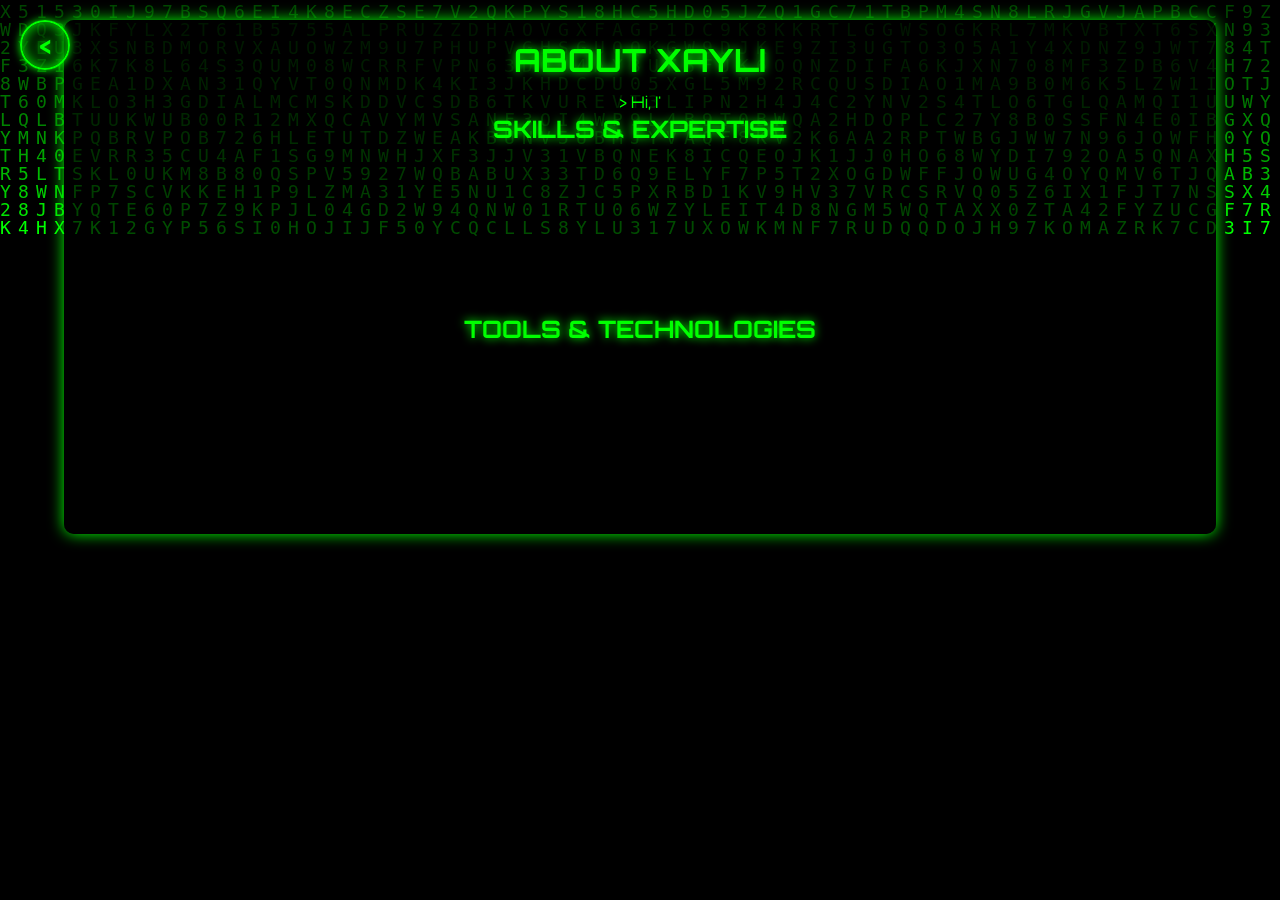
<file: About/index.html>
<!doctype html>
<html lang="en">
<head>
    <meta charset="UTF-8">
    <meta name="viewport" content="width=device-width, initial-scale=1.0">
    <title>About XAYLI</title>
    <link rel="stylesheet" href="about.css">
</head>
<body>
    <a href="../index.html" class="back-button">&lt;</a>
    <canvas id="matrixCanvas"></canvas>
    <div class="content">
        <h1 class="glow">ABOUT XAYLI</h1>
        <p class="intro typing-animation"> &gt; Hi, I'm XAYLI — a Front-End Developer passionate about crafting futuristic and immersive web experiences.</p>

        <h2 class="glow">Skills & Expertise</h2>
        <ul class="skills fade-in">
            <li>&gt; <strong>Front-End Development</strong><br> → HTML, CSS, JavaScript</li>
            <li>&gt; <strong>UI/UX Design</strong><br> → Figma, Adobe XD, Tailwind CSS</li>
            <li>&gt; <strong>Dynamic Animations & Effects</strong><br> → Motion-driven UI, GSAP</li>
            <li>&gt; <strong>Portfolio Specialist</strong><br> → Building sleek and interactive portfolios</li>
        </ul>

        <h2 class="glow">Tools & Technologies</h2>
        <p class="tools fade-in">
            <strong>OS:</strong> <br> Kali Linux / Windows <br>
            <strong>Editor:</strong> <br> VS Code / Vim <br>
            <strong>Frameworks & Libraries:</strong> <br> Next.js, Three.js, GSAP <br>
            <strong>Interests:</strong> <br> Cybersecurity & Web Development
        </p>
    </div>
    <script src="about.js"></script>
</body>
</html>
</file>
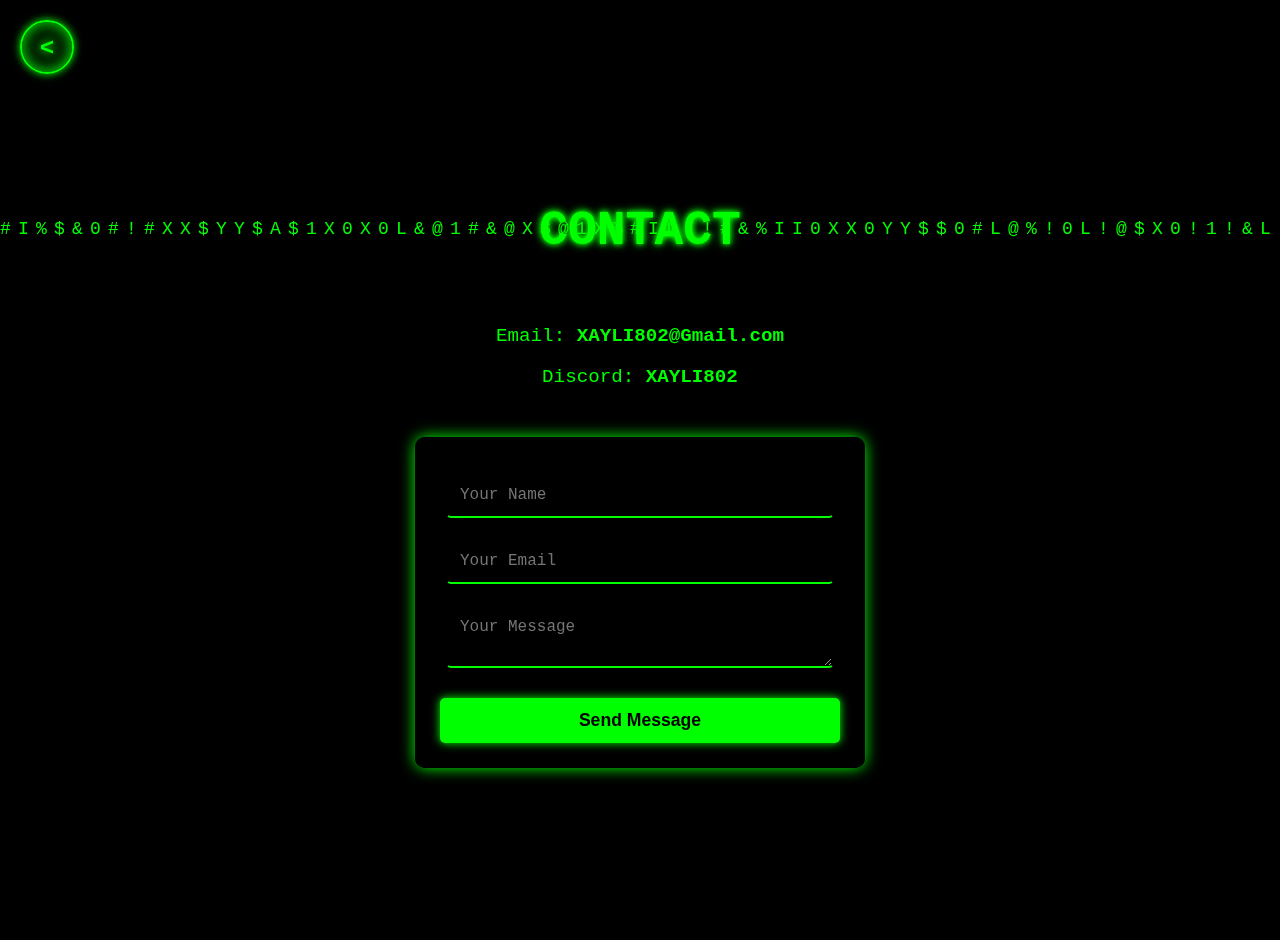
<file: Contact/index.html>
<!doctype html>
<html lang="en"> 
 <head> 
  <meta charset="UTF-8"> 
  <meta name="viewport" content="width=device-width, initial-scale=1.0"> 
  <title>Contact</title> 
  <link rel="stylesheet" href="contact.css"> 
 </head> 
 <body> 
<a href="../index.html" class="back-button">&lt;</a>
  <canvas id="matrixCanvas"></canvas> 
  <h1 id="glitch-contact">CONTACT</h1> 
  <div class="contact-info"> 
   <p>Email: <span class="highlight">XAYLI802@Gmail.com</span></p> 
   <p>Discord: <span class="highlight">XAYLI802</span></p> 
  </div> <!-- Fixed Contact Form --> 
  <div class="contact-form"> 
   <form id="contactForm"> 
    <input type="text" id="name" placeholder="Your Name" required> 
    <input type="email" id="email" placeholder="Your Email" required> <textarea id="message" placeholder="Your Message" required></textarea> <button type="submit">Send Message</button> 
   </form> 
  </div> 
  <script src="contact.js"></script> 
 </body>
</html>
</file>
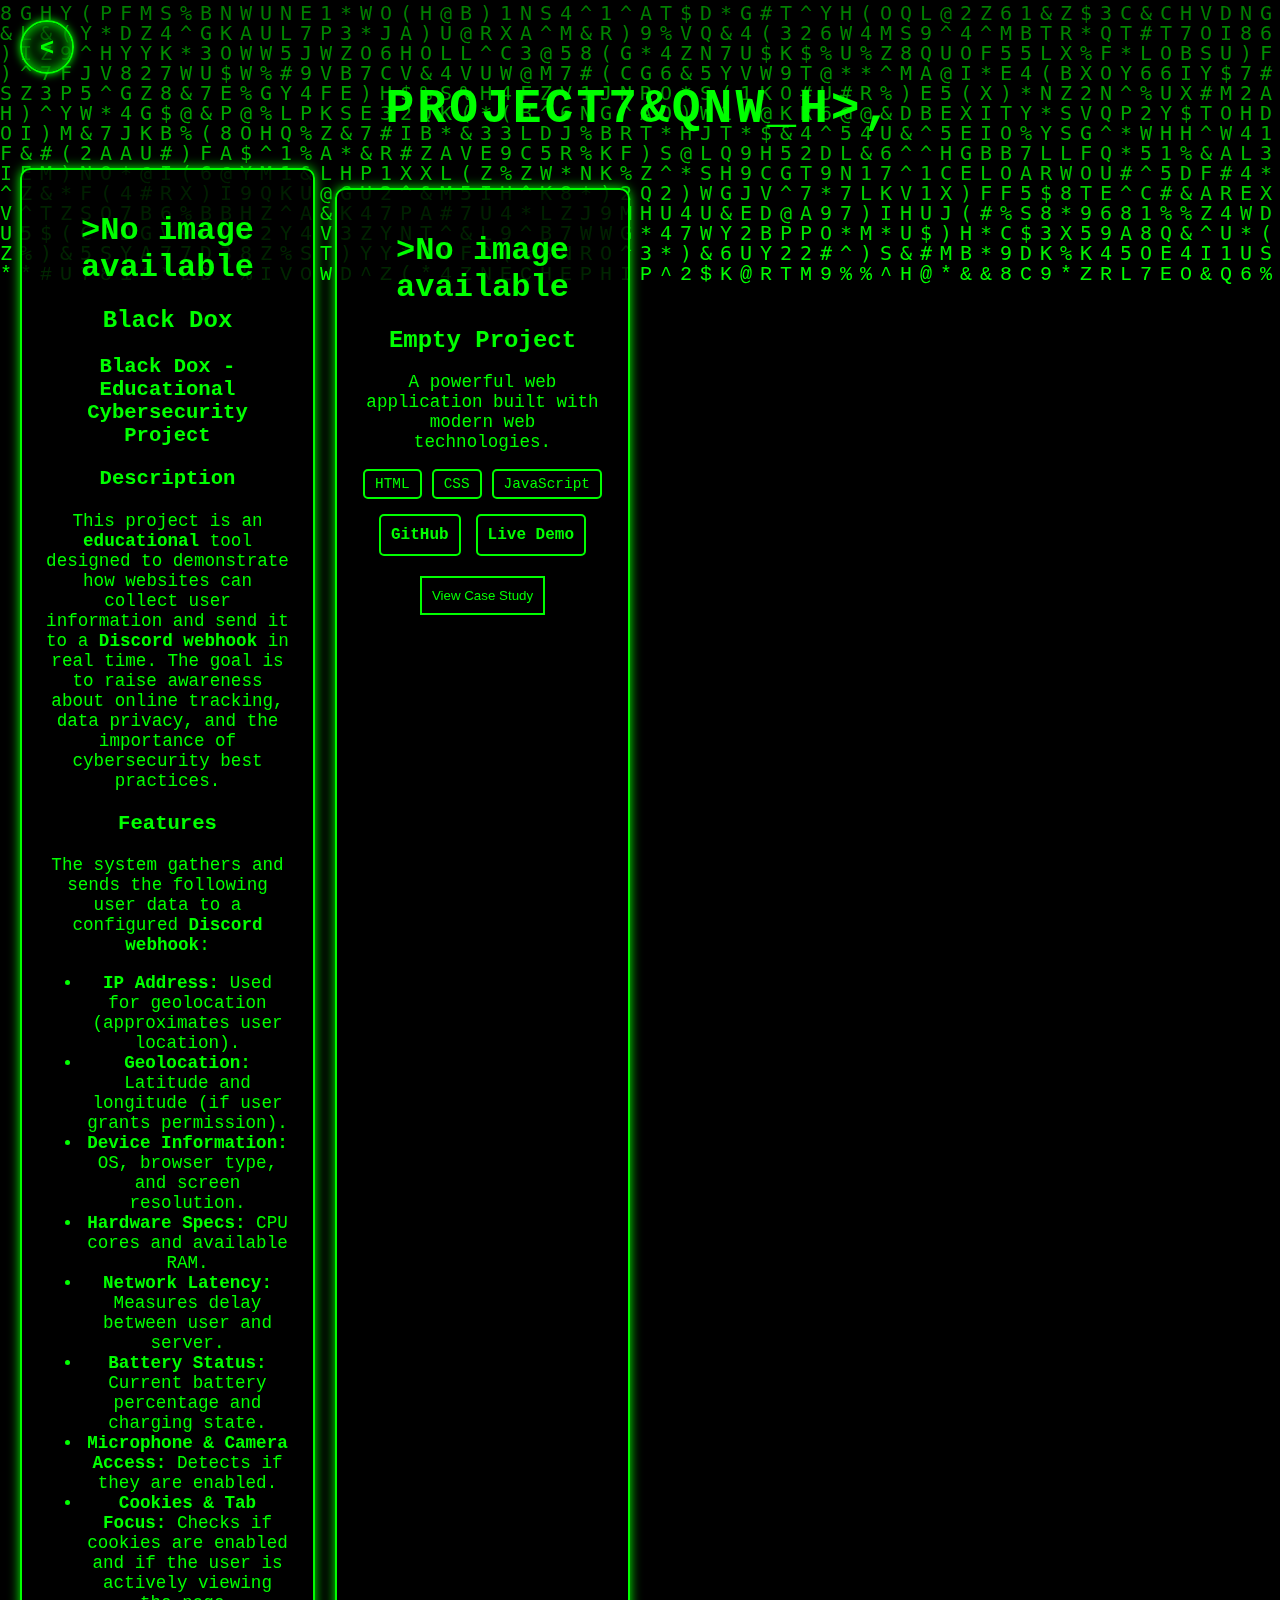
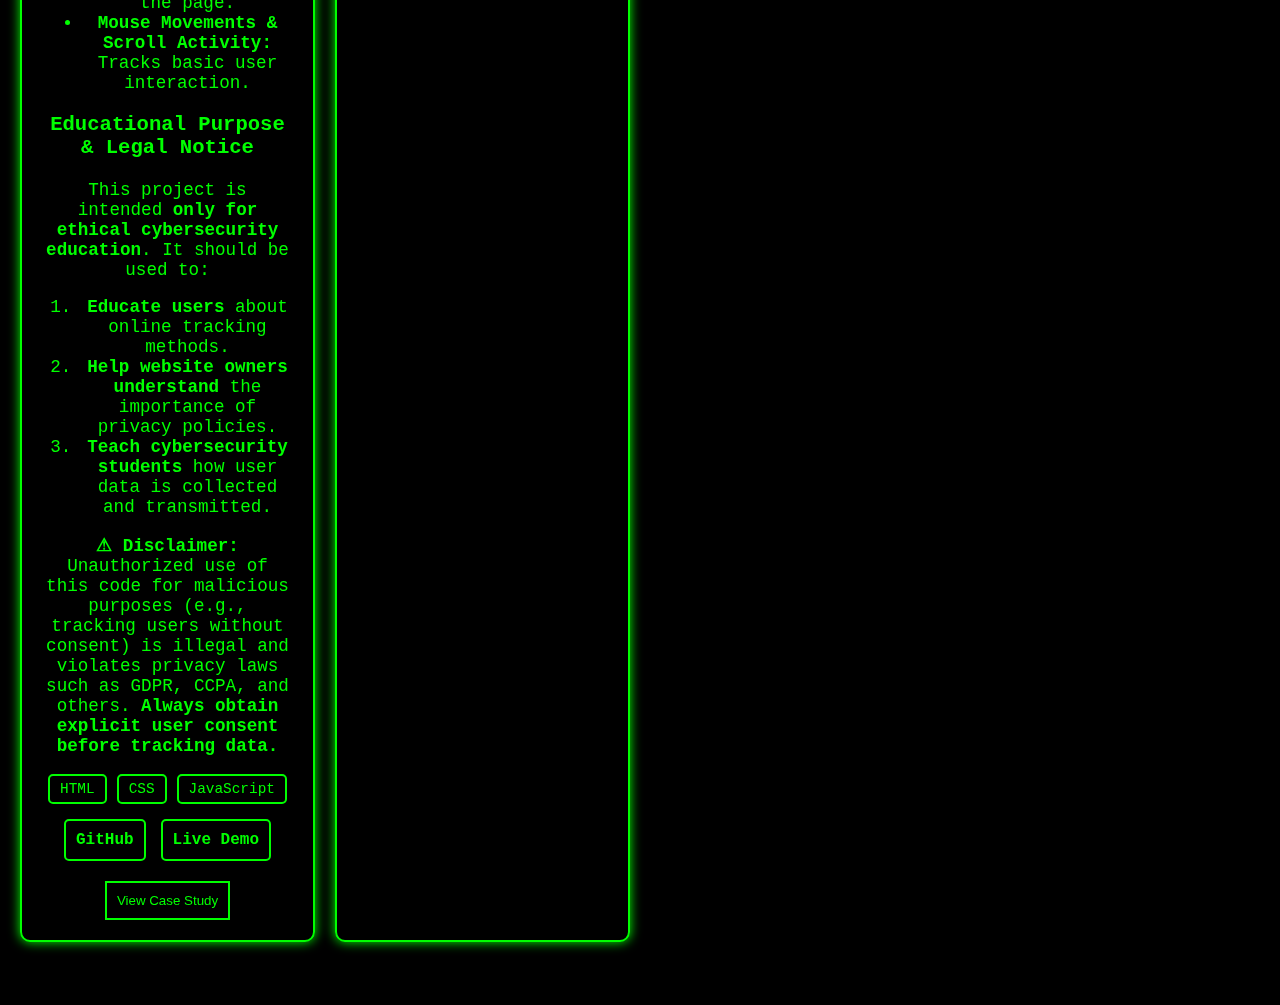
<file: Projects/index.html>
<!doctype html>
<html lang="en"> 
 <head> 
  <meta charset="UTF-8"> 
  <meta name="viewport" content="width=device-width, initial-scale=1.0"> 
  <title>Project Showcase</title> 
  <link rel="stylesheet" href="projects.css"> 
  <script defer src="projects.js"></script> 
 </head> 
 <body>
<a href="../index.html" id="back-button" 
   style="position: fixed; top: 20px; left: 20px; width: 50px; height: 50px; 
          display: flex; align-items: center; justify-content: center; 
          font-family: 'Orbitron', sans-serif; font-size: 24px; font-weight: bold; 
          color: #0f0; text-decoration: none; text-shadow: 0 0 8px #0f0, 0 0 16px #0f0; 
          border: 2px solid #0f0; border-radius: 50%; background: rgba(0, 0, 0, 0.5); 
          box-shadow: 0 0 8px #0f0, 0 0 16px #0f0 inset; transition: all 0.3s ease-in-out; 
          z-index: 99999;">
    &lt;
</a>
 <!-- Matrix Background Effect --> 
  <canvas id="matrixCanvas"></canvas> 
<!-- Project Showcase Section --> 
  <section class="project-showcase"> 
   <h1 id="glitch-projects" class="hacked-text">Project Showcase</h1> 
   <div class="projects-grid"> <!-- Example Project Card --> 
    <div class="project-card"> 
     <h1>>No image available</h1> 
     <h1 class="project-title">Black Dox</h1> 
     <div class="project-description">
    <h3>Black Dox - Educational Cybersecurity Project</h3>

    <h3>Description</h3>
    <p>
        This project is an <strong>educational</strong> tool designed to demonstrate how websites can collect user 
        information and send it to a <strong>Discord webhook</strong> in real time. The goal is to raise awareness about 
        online tracking, data privacy, and the importance of cybersecurity best practices.
    </p>

    <h3>Features</h3>
    <p>The system gathers and sends the following user data to a configured <strong>Discord webhook</strong>:</p>
    <ul>
        <li><strong>IP Address:</strong> Used for geolocation (approximates user location).</li>
        <li><strong>Geolocation:</strong> Latitude and longitude (if user grants permission).</li>
        <li><strong>Device Information:</strong> OS, browser type, and screen resolution.</li>
        <li><strong>Hardware Specs:</strong> CPU cores and available RAM.</li>
        <li><strong>Network Latency:</strong> Measures delay between user and server.</li>
        <li><strong>Battery Status:</strong> Current battery percentage and charging state.</li>
        <li><strong>Microphone & Camera Access:</strong> Detects if they are enabled.</li>
        <li><strong>Cookies & Tab Focus:</strong> Checks if cookies are enabled and if the user is actively viewing the page.</li>
        <li><strong>Mouse Movements & Scroll Activity:</strong> Tracks basic user interaction.</li>
    </ul>

    <h3>Educational Purpose & Legal Notice</h3>
    <p>This project is intended <strong>only for ethical cybersecurity education</strong>. It should be used to:</p>
    <ol>
        <li><strong>Educate users</strong> about online tracking methods.</li>
        <li><strong>Help website owners understand</strong> the importance of privacy policies.</li>
        <li><strong>Teach cybersecurity students</strong> how user data is collected and transmitted.</li>
    </ol>

    <p><strong>⚠ Disclaimer:</strong> Unauthorized use of this code for malicious purposes (e.g., tracking users without 
    consent) is illegal and violates privacy laws such as GDPR, CCPA, and others. <strong>Always obtain explicit user 
    consent before tracking data.</strong></p>
</div>
     <div class="project-tech-stack"> <span class="tech-tag">HTML</span> <span class="tech-tag">CSS</span> <span class="tech-tag">JavaScript</span> 
     </div> 
     <div class="project-links"> <a href="https://github.com/XAYLI802/Black-Dox.git" class="project-link" target="_blank">GitHub</a> <a href="https://black-dox.vercel.app/" class="project-link" target="_blank">Live Demo</a> 
     </div> <button class="case-study-toggle">View Case Study</button> 
     <div class="case-study-content"> 
             <h3>Challenges, Solutions, and Impact</h3>

<ul>
    <li><strong>Challenge:</strong> Browsers restrict data access; legal compliance is crucial.</li>
    <li><strong>Solution:</strong> Used browser APIs, added user consent, and optimized webhook requests.</li>
    <li><strong>Impact:</strong> Raised awareness, improved cybersecurity education, and encouraged better privacy policies.</li>
</ul> 
     </div> 
    </div> 
    <div class="projects-grid"> <!-- Example Project Card --> 
     <div class="project-card"> 
     <h1>>No image available</h1> 
      <h3 class="project-title">Empty Project</h3> 
      <p class="project-description">A powerful web application built with modern web technologies.</p> 
      <div class="project-tech-stack"> <span class="tech-tag">HTML</span> <span class="tech-tag">CSS</span> <span class="tech-tag">JavaScript</span> 
      </div> 
      <div class="project-links"> <a href="https://github.com/username/project1" class="project-link" target="_blank">GitHub</a> <a href="https://live-demo-link.com" class="project-link" target="_blank">Live Demo</a> 
      </div> <button class="case-study-toggle">View Case Study</button> 
      <div class="case-study-content"> 
       <h3>Challenges, Solutions, and Impact</h3>
      </div> <!-- Add More Projects as Needed --> 
     </div> 
    </div>
   </div>
  </section> 
 </body>
</html>
</file>
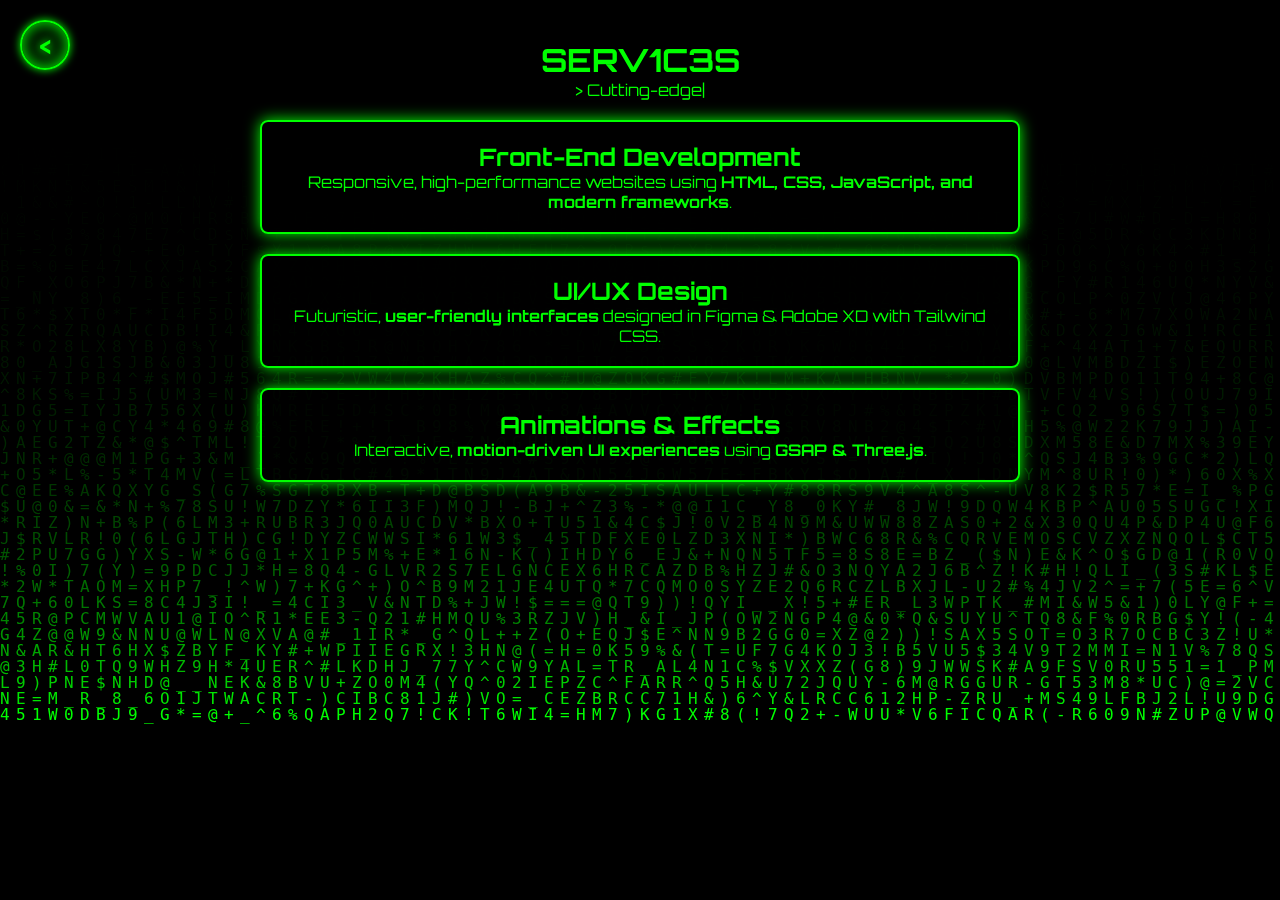
<file: Services/index.html>
<!DOCTYPE html>
<html lang="en">
<head>
    <meta charset="UTF-8">
    <meta name="viewport" content="width=device-width, initial-scale=1.0">
    <title>Services</title>
    <link rel="stylesheet" href="services.css">
</head>
<body>

    <!-- Back Button -->
    <a href="../index.html" class="back-button">&lt;</a>

    <!-- Matrix Background -->
    <canvas id="matrixCanvas"></canvas>

    <!-- Page Content -->
    <div class="content">
        <h1 id="glitch-text">SERVICES</h1>
        <p class="intro" id="typing-text"></p>

        <div class="service">
            <h2 class="glow">Front-End Development</h2>
            <p>Responsive, high-performance websites using <strong>HTML, CSS, JavaScript, and modern frameworks</strong>.</p>
        </div>

        <div class="service">
            <h2 class="glow">UI/UX Design</h2>
            <p>Futuristic, <strong>user-friendly interfaces</strong> designed in Figma & Adobe XD with Tailwind CSS.</p>
        </div>

        <div class="service">
            <h2 class="glow">Animations & Effects</h2>
            <p>Interactive, <strong>motion-driven UI experiences</strong> using <strong>GSAP & Three.js</strong>.</p>
        </div>

        <div class="service">
            <h2 class="glow">Portfolio Websites</h2>
            <p>Custom <strong>sleek & interactive portfolios</strong> with a cyberpunk aesthetic.</p>
        </div>
    </div>

    <script src="services.js"></script>

</body>
</html>
</file>
<file: About/about.css>
@import url('https://fonts.googleapis.com/css2?family=Orbitron:wght@400;700&display=swap');

* {
    margin: 0;
    padding: 0;
    box-sizing: border-box;
}

body {
    background: black;
    color: #00ff00;
    font-family: 'Orbitron', monospace;
    text-align: center;
    overflow: hidden;
}

canvas {
    position: fixed;
    top: 0;
    left: 0;
    width: 100%;
    height: 100%;
    z-index: -1;
}

.content {
    position: relative;
    z-index: 1;
    max-width: 90%;
    margin: 20px auto;
    padding: 20px;
    background: rgba(0, 0, 0, 0.7);
    border-radius: 10px;
    box-shadow: 0 0 15px #00ff00;
    animation: fadeIn 1s ease-in-out;
}

h1, h2 {
    text-transform: uppercase;
    text-shadow: 0 0 10px #00ff00;
    margin-bottom: 10px;
}

/* 🔥 Fixed Typing Animation */
.intro.typing-animation {
    display: block;
    white-space: normal; /* Allow text to wrap */
    overflow-wrap: break-word; /* Break long words */
    word-wrap: break-word; /* Ensure proper wrapping */
    max-width: 90vw; /* Limit width to fit the screen */
    line-height: 1.5; /* Improve readability */
}
/* Typing Effect */
@keyframes typing {
    from { max-width: 0; }
    to { max-width: 100%; } /* Expands to full size */
}

/* Blinking Cursor */
@keyframes blink {
    50% { border-color: transparent; }
}

/* Fade-in Effect */
@keyframes fadeIn {
    from { opacity: 0; transform: translateY(10px); }
    to { opacity: 1; transform: translateY(0); }
}

.fade-in {
    opacity: 0;
    animation: fadeIn 1.5s ease-in-out forwards;
    animation-delay: 0.5s;
}

/* 🟢 Fixed Back Button */
.back-button {
    position: fixed;
    top: 20px;
    left: 20px;
    width: 50px;
    height: 50px;
    display: flex;
    align-items: center;
    justify-content: center;
    font-family: 'Orbitron', sans-serif;
    font-size: 24px;
    font-weight: bold;
    color: #0f0;
    text-decoration: none;
    text-shadow: 0 0 8px #0f0, 0 0 16px #0f0;
    border: 2px solid #0f0;
    border-radius: 50%;
    background: rgba(0, 0, 0, 0.5);
    box-shadow: 0 0 8px #0f0, 0 0 16px #0f0 inset;
    transition: all 0.3s ease-in-out;
    z-index: 9999; /* Ensure it's always on top */
}

.back-button:hover {
    background: #0f0;
    color: #000;
    text-shadow: none;
    box-shadow: 0 0 12px #0f0, 0 0 24px #0f0, 0 0 48px #0f0;
    transform: scale(1.1);
}
</file>
<file: Contact/contact.css>
/* Full-screen styling */
body {
    font-family: 'Orbitron', monospace;
    height: 100vh;
    background: black;
    color: #00ff00;
    margin: 0;
    display: flex;
    align-items: center;
    justify-content: center;
    flex-direction: column;
    text-align: center;
    position: relative;
    overflow: hidden;
    padding: 20px;
}

/* Matrix Background */
#matrixCanvas {
    position: fixed;
    top: 0;
    left: 0;
    width: 100vw;
    height: 100vh;
    z-index: -10;
}

/* Glitch Effect for Title */
#glitch-contact {
    font-size: 3rem;
    font-weight: bold;
    color: #00ff00;
    text-shadow: 0 0 5px #00ff00, 0 0 10px #00ff00;
    animation: glitch 1.5s infinite alternate;
}

/* Contact Info Styling */
.contact-info {
    margin-top: 15px;
    font-size: 1.2rem;
    opacity: 0;
    transform: translateY(30px);
    transition: opacity 0.6s ease-out, transform 0.6s ease-out;
}

.contact-info.visible {
    opacity: 1;
    transform: translateY(0);
}

.highlight {
    color: #00ff00;
    font-weight: bold;
}

/* Contact Form */
.contact-form {
    background: rgba(0, 0, 0, 0.9);
    padding: 25px;
    border-radius: 10px;
    box-shadow: 0 0 15px #00ff00;
    width: 90%;
    max-width: 400px;
    margin-top: 30px;
    opacity: 0;
    transform: translateY(50px);
    transition: opacity 0.6s ease-out, transform 0.6s ease-out;
}

.contact-form.visible {
    opacity: 1;
    transform: translateY(0);
}

/* Input Fields */
.contact-form input, 
.contact-form textarea {
    width: 90%;
    padding: 12px;
    margin: 10px 0;
    border: 2px solid transparent;
    background: rgba(0, 0, 0, 0.7);
    color: #00ff00;
    border-bottom: 2px solid #00ff00;
    font-family: 'Orbitron', monospace;
    font-size: 1rem;
    transition: all 0.3s;
    border-radius: 5px;
}

/* Input Focus Effect */
.contact-form input:focus,
.contact-form textarea:focus {
    outline: none;
    border-bottom: 2px solid #00ff00;
    box-shadow: 0 0 8px #00ff00;
    background: rgba(0, 0, 0, 0.9);
}

/* Submit Button */
.contact-form button {
    width: 100%;
    padding: 12px;
    margin-top: 15px;
    background: #00ff00;
    color: black;
    font-weight: bold;
    border: none;
    cursor: pointer;
    transition: all 0.3s;
    font-size: 1.1rem;
    border-radius: 5px;
    box-shadow: 0 0 10px #00ff00;
}

/* Button Hover Effect */
.contact-form button:hover {
    background: black;
    color: #00ff00;
    border: 2px solid #00ff00;
    box-shadow: 0 0 15px #00ff00;
}

/* Mobile Optimization */
@media (max-width: 480px) {
    #glitch-contact {
        font-size: 2.5rem;
    }
    .contact-form {
        width: 95%;
        padding: 20px;
    }
    .contact-info {
        font-size: 1rem;
    }
}

.back-button {
    position: fixed;
    top: 20px;
    left: 20px;
    width: 50px;
    height: 50px;
    display: flex;
    align-items: center;
    justify-content: center;
    font-family: 'Orbitron', sans-serif;
    font-size: 24px;
    font-weight: bold;
    color: #0f0; /* Neon green */
    text-decoration: none;
    text-shadow: 0 0 8px #0f0, 0 0 16px #0f0, 0 0 32px #0f0;
    border: 2px solid #0f0;
    border-radius: 50%;
    background: rgba(0, 0, 0, 0.8);
    box-shadow: 0 0 8px #0f0, 0 0 16px #0f0 inset;
    transition: all 0.3s ease-in-out;
}

.back-button:hover {
    background: #0f0;
    color: #000;
    text-shadow: none;
    box-shadow: 0 0 12px #0f0, 0 0 24px #0f0, 0 0 48px #0f0;
    transform: scale(1.1);
}
</file>
<file: Projects/projects.css>
/* Full-screen styling */
body {
    font-family: 'Orbitron', monospace;
    background: black;
    color: #00ff00;
    margin: 0;
    padding: 0;
    text-align: center;
    overflow-x: hidden; /* Prevents horizontal scrolling */
    min-height: 100vh; /* Ensures scrolling if content overflows */
}

/* Allows content to extend beyond the viewport */
.container {
    padding: 50px 20px;
    max-width: 800px;
    margin: auto;
}

/* Fixes the Matrix background so it doesn't move */
#matrixCanvas {
    position: fixed;
    top: 0;
    left: 0;
    width: 100vw;
    height: 100vh;
    z-index: -1;
}

/* Glitch Effect for Title */
.glitch-text {
    font-size: 3rem;
    font-weight: bold;
    color: #00ff00;
    text-shadow: 0 0 5px #00ff00, 0 0 10px #00ff00;
    animation: glitch 1.5s infinite alternate;
}

/* Project Showcase Layout */
.project-showcase {
    padding: 50px 20px;
}

/* Project Grid */
.projects-grid {
    display: grid;
    grid-template-columns: repeat(auto-fill, minmax(250px, 1fr));
    gap: 20px;
    justify-content: center;
    margin-top: 20px;
}

/* Project Card */
.project-card {
    background-color: rgba(0, 0, 0, 0.85);
    border: 2px solid #00ff00;
    border-radius: 10px;
    padding: 20px;
    box-shadow: 0 0 12px #00ff00;
    transition: transform 0.3s, box-shadow 0.3s;
}


/* Project Title */
.project-title {
    color: #00ff00;
    font-size: 1.5rem;
    margin: 10px 0;
}

/* Project Description */
.project-description {
    color: #00ff00;
    font-size: 1.1rem;
}

/* Tech Stack Tags */
.project-tech-stack {
    display: flex;
    justify-content: center;
    gap: 10px;
    margin-bottom: 15px;
}

.tech-tag {
    color: #00ff00;
    padding: 5px 10px;
    border: 2px solid #00ff00;
    border-radius: 5px;
    font-size: 0.9rem;
}

/* Project Links */
.project-links {
    display: flex;
    justify-content: center;
    gap: 15px;
    margin-bottom: 10px;
}

.project-link {
    color: #00ff00;
    text-decoration: none;
    font-weight: bold;
    padding: 10px;
    border: 2px solid #00ff00;
    border-radius: 5px;
    transition: background-color 0.3s;
}

.project-link:hover {
    background-color: #00ff00;
    color: black;
}

/* Case Study Toggle */
.case-study-toggle {
    background-color: transparent;
    border: 2px solid #00ff00;
    color: #00ff00;
    padding: 10px;
    cursor: pointer;
    margin-top: 10px;
    transition: background-color 0.3s;
}

.case-study-toggle:hover {
    background-color: #00ff00;
    color: black;
}

/* Case Study Content */
.case-study-content {
    display: none;
    margin-top: 15px;
    color: #00ff00;
}

/* Reveal Case Study Content on Button Click */
.case-study-toggle.active + .case-study-content {
    display: block;
}

/* Responsive Design */
@media (max-width: 768px) {
    .project-title {
        font-size: 1.3rem;
    }

    .project-description {
        font-size: 1rem;
    }

    .tech-tag {
        font-size: 0.8rem;
    }

    .project-links {
        flex-direction: column;
    }
}


/* Glitched/Hacked Text Effect */
@keyframes hacked {
    0% { text-shadow: 0 0 5px #00ff00, 0 0 10px #00ff00; }
    25% { text-shadow: -2px -2px 5px #00ff00, 2px 2px 10px #00ff00; }
    50% { text-shadow: 2px 2px 5px #00ff00, -2px -2px 10px #00ff00; }
    75% { text-shadow: -2px 2px 5px #00ff00, 2px -2px 10px #00ff00; }
    100% { text-shadow: 0 0 5px #00ff00, 0 0 10px #00ff00; }
}

.hacked-text {
    font-size: 3rem;
    font-weight: bold;
    color: #00ff00;
    text-transform: uppercase;
    letter-spacing: 3px;
    animation: hacked 0.30s infinite alternate;
} uppercase;
    letter-spacing: 3px;
    animation: hacked 0.30s infinite alternate;
}

#back-button {
    position: fixed !important;
    top: 20px !important;
    left: 20px !important;
    width: 50px !important;
    height: 50px !important;
    display: flex !important;
    align-items: center !important;
    justify-content: center !important;
    font-family: 'Orbitron', sans-serif !important;
    font-size: 24px !important;
    font-weight: bold !important;
    color: #0f0 !important;
    text-decoration: none !important;
    text-shadow: 0 0 8px #0f0, 0 0 16px #0f0 !important;
    border: 2px solid #0f0 !important;
    border-radius: 50% !important;
    background: rgba(0, 0, 0, 0.5) !important;
    box-shadow: 0 0 8px #0f0, 0 0 16px #0f0 inset !important;
    transition: all 0.3s ease-in-out !important;
    z-index: 99999 !important;
}

#back-button:hover {
    background: #0f0 !important;
    color: #000 !important;
    text-shadow: none !important;
    box-shadow: 0 0 12px #0f0, 0 0 24px #0f0, 0 0 48px #0f0 !important;
    transform: scale(1.1) !important;
}
</file>
<file: Services/services.css>
@import url('https://fonts.googleapis.com/css2?family=Orbitron&display=swap');

* {
    margin: 0;
    padding: 0;
    box-sizing: border-box;
}

body {
    font-family: 'Orbitron', sans-serif;
    background: black;
    color: #00ff00;
    text-align: center;
    overflow-x: hidden;
}

/* Matrix Background */
canvas#matrixCanvas {
    position: fixed;
    top: 0;
    left: 0;
    width: 100%;
    height: 100%;
    z-index: -1;
}

.content {
    padding: 40px 20px;
    max-width: 800px;
    margin: auto;
}

/* Typing Animation */
.intro::after {
    content: "|";
    animation: blink 0.8s infinite;
}

@keyframes blink {
    50% { opacity: 0; }
}

/* Hacker Text Glitch Animation */

@keyframes glitch {
    0% { content: "S3RV1CES"; }
    20% { content: "5ERvICES"; }
    40% { content: "S3RVICE5"; }
    60% { content: "SERV1C3S"; }
    80% { content: "S3RVICES"; }
    100% { content: "SERVICES"; }
}

#glitch-text {
    display: inline-block;
    position: relative;
}

/* Service Fade-in Animation */
.service {
    border: 2px solid #00ff00;
    padding: 20px;
    margin: 20px 0;
    background: rgba(0, 0, 0, 0.8);
    border-radius: 8px;
    box-shadow: 0 0 15px #00ff00;
    opacity: 0;
    transform: translateY(30px);
    transition: opacity 0.8s ease-out, transform 0.8s ease-out;
}

.service.visible {
    opacity: 1;
    transform: translateY(0);
}

.back-button {
    position: fixed;
    top: 20px;
    left: 20px;
    width: 50px;
    height: 50px;
    display: flex;
    align-items: center;
    justify-content: center;
    font-family: 'Orbitron', sans-serif;
    font-size: 24px;
    font-weight: bold;
    color: #0f0;
    text-decoration: none;
    text-shadow: 0 0 8px #0f0, 0 0 16px #0f0;
    border: 2px solid #0f0;
    border-radius: 50%;
    background: rgba(0, 0, 0, 0.5);
    box-shadow: 0 0 8px #0f0, 0 0 16px #0f0 inset;
    transition: all 0.3s ease-in-out;
    z-index: 9999; /* Ensure it's always on top */
}

.back-button:hover {
    background: #0f0;
    color: #000;
    text-shadow: none;
    box-shadow: 0 0 12px #0f0, 0 0 24px #0f0, 0 0 48px #0f0;
    transform: scale(1.1);
}

/* Mobile Responsiveness */
@media (max-width: 600px) {
    .title {
        font-size: 2.5rem;
    }

    .service {
        padding: 15px;
    }

    .back-button {
        font-size: 1.2rem;
        padding: 10px 15px;
    }
}
</file>
